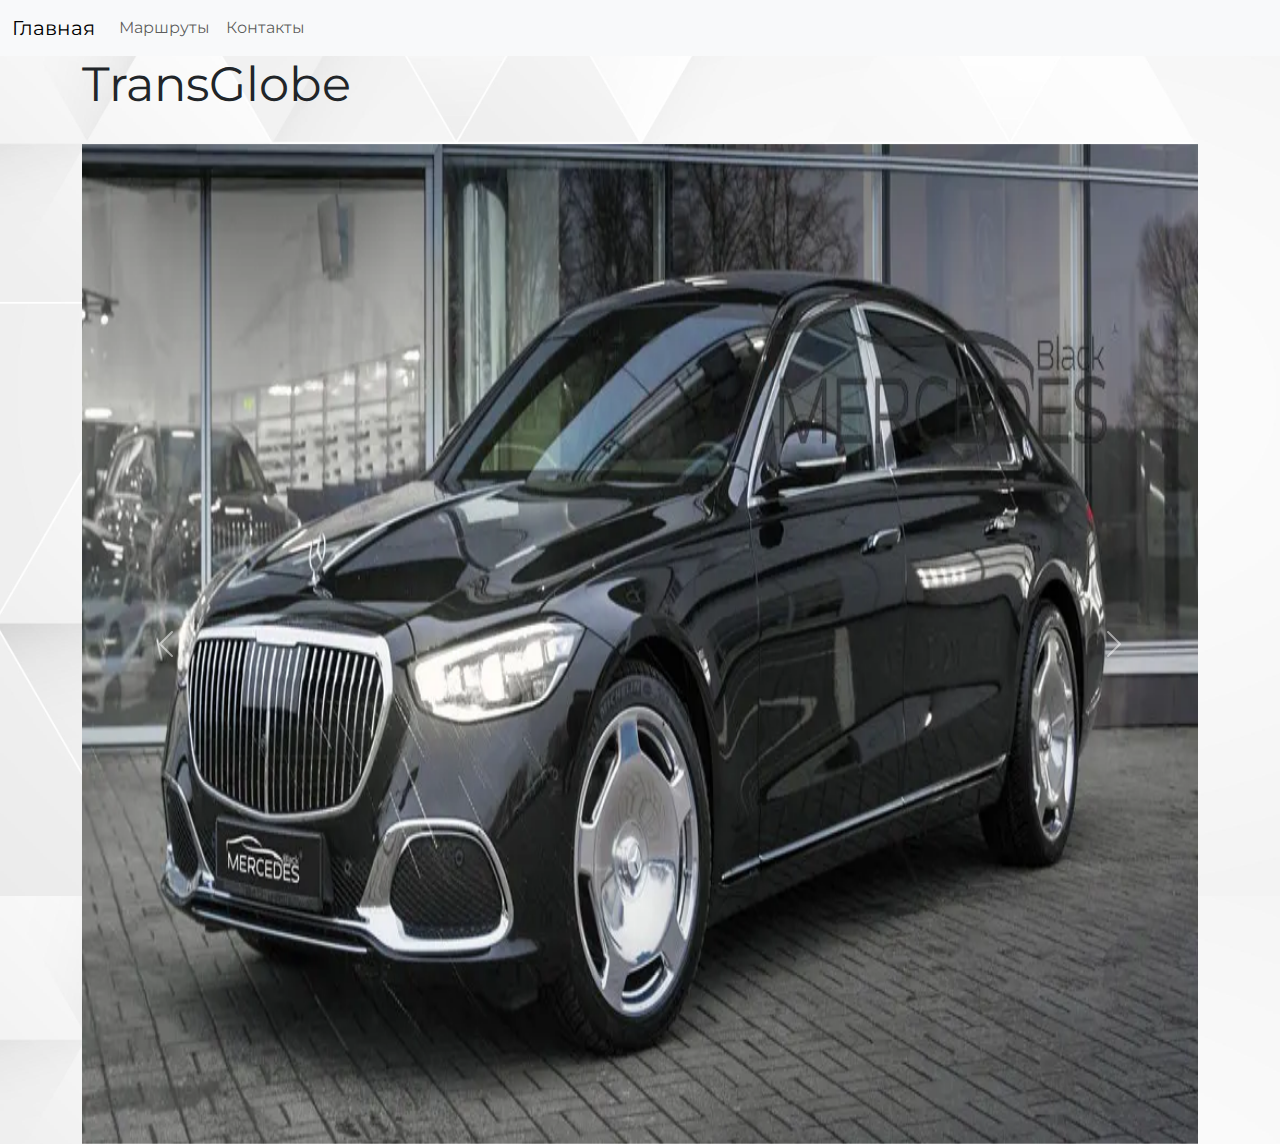
<file: laba1/index.html>
<!DOCTYPE html>
<html lang="en">
<head>
    <meta charset="UTF-8">
    <meta name="viewport" content="width=device-width, initial-scale=1.0">
    <link rel="preconnect" href="https://fonts.googleapis.com">
    <link rel="preconnect" href="https://fonts.gstatic.com" crossorigin>
    <link href="https://fonts.googleapis.com/css2?family=Montserrat:ital,wght@0,100..900;1,100..900&display=swap" rel="stylesheet">
    <link href="https://cdn.jsdelivr.net/npm/bootstrap@5.3.3/dist/css/bootstrap.min.css" rel="stylesheet" integrity="sha384-QWTKZyjpPEjISv5WaRU9OFeRpok6YctnYmDr5pNlyT2bRjXh0JMhjY6hW+ALEwIH" crossorigin="anonymous">
    <link rel="stylesheet" href="style.css">
    <title>Document</title>
</head>
<body>
    <header>
        <nav class="navbar navbar-expand-lg bg-body-tertiary">
            <div class="container-fluid">
                <a class="navbar-brand" href="index.html">Главная</a>
                <button class="navbar-toggler" type="button" data-bs-toggle="collapse" data-bs-target="#navbarNavDropdown" aria-controls="navbarNavDropdown" aria-expanded="false" aria-label="Toggle navigation">
                    <span class="navbar-toggler-icon"></span>
                </button>
                <div class="collapse navbar-collapse" id="navbarNavDropdown">
                    <ul class="navbar-nav">
                        <li class="nav-item">
                            <a class="nav-link" href="routes.html">Маршруты</a>
                        </li>
                        <li class="nav-item">
                            <a class="nav-link" href="contacts.html">Контакты</a>
                        </li>
                    </ul>
                </div>
            </div>
        </nav>
    </header>
    <section class="section__main">
        <div class="container">
            <h1 class="section__main-title">TransGlobe</h1>

            <div id="carouselExample" class="carousel slide">
                <div class="carousel-inner">
                    <div class="carousel-item active">
                        <img src="img/maybach.webp" class="carousel-item-img d-block w-100" alt="...">
                    </div>
                    <div class="carousel-item">
                        <img src="img/cam.jpeg" class="carousel-item-img d-block w-100" alt="...">
                    </div>
                    <div class="carousel-item">
                        <img src="img/m223.webp" class="carousel-item-img d-block w-100" alt="...">
                    </div>
                    <div class="carousel-item">
                        <img src="img/z009.webp" class="carousel-item-img d-block w-100" alt="...">
                    </div>
                </div>
                <button class="carousel-control-prev" type="button" data-bs-target="#carouselExample" data-bs-slide="prev">
                    <span class="carousel-control-prev-icon" aria-hidden="true"></span>
                    <span class="visually-hidden">Previous</span>
                </button>
                <button class="carousel-control-next" type="button" data-bs-target="#carouselExample" data-bs-slide="next">
                    <span class="carousel-control-next-icon" aria-hidden="true"></span>
                    <span class="visually-hidden">Next</span>
                </button>
            </div>
        </div>
    </section>

    <footer>
        <div class="copywrite">
            © 2024 TransGlobe. All rights reserved
        </div>
    </footer>

    <script src="https://cdn.jsdelivr.net/npm/bootstrap@5.3.3/dist/js/bootstrap.bundle.min.js" integrity="sha384-YvpcrYf0tY3lHB60NNkmXc5s9fDVZLESaAA55NDzOxhy9GkcIdslK1eN7N6jIeHz" crossorigin="anonymous"></script>
</body>
</html>
</file>
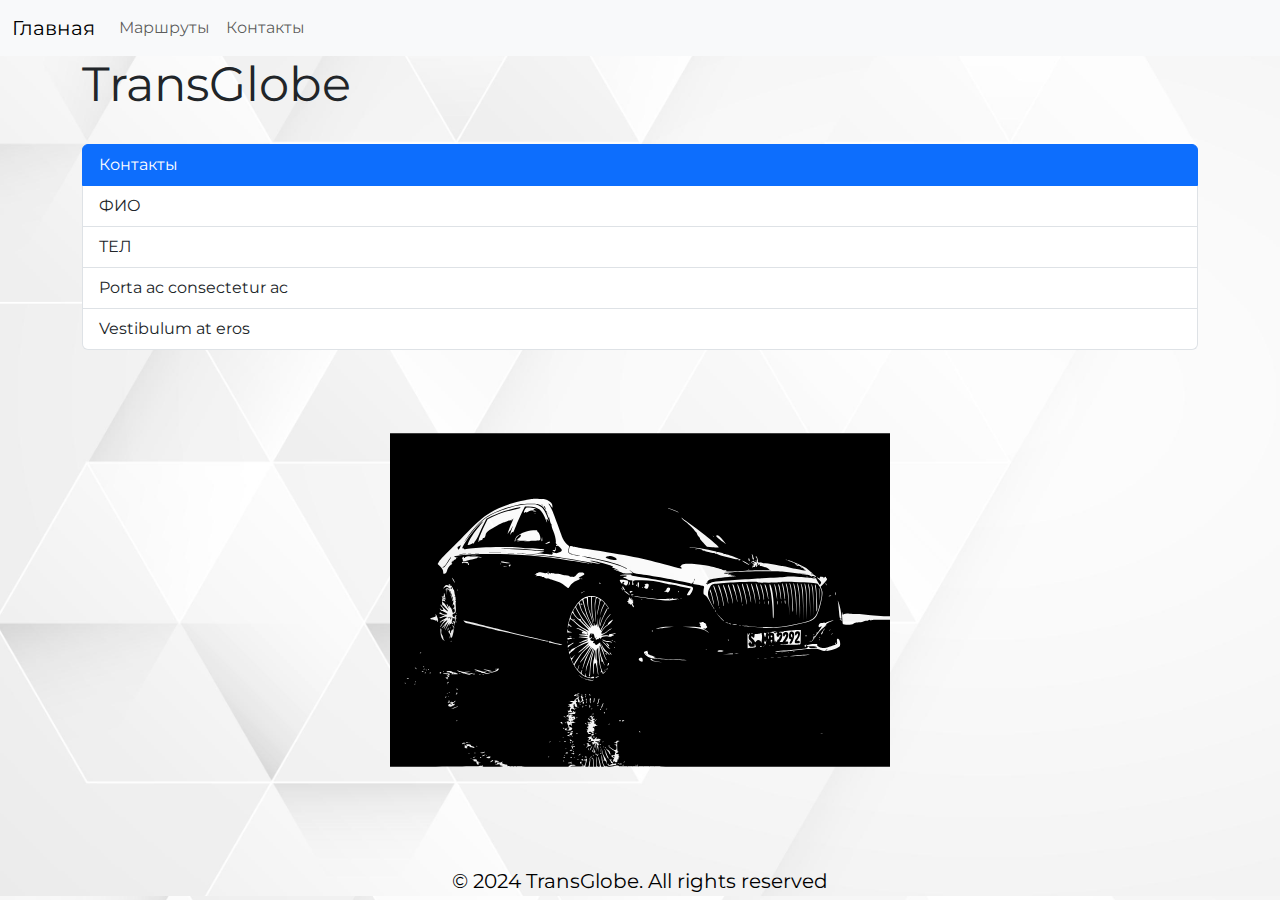
<file: laba1/contacts.html>
<!DOCTYPE html>
<html lang="en">
<head>
    <meta charset="UTF-8">
    <meta name="viewport" content="width=device-width, initial-scale=1.0">
    <link rel="preconnect" href="https://fonts.googleapis.com">
    <link rel="preconnect" href="https://fonts.gstatic.com" crossorigin>
    <link href="https://fonts.googleapis.com/css2?family=Montserrat:ital,wght@0,100..900;1,100..900&display=swap" rel="stylesheet">
    <link href="https://cdn.jsdelivr.net/npm/bootstrap@5.3.3/dist/css/bootstrap.min.css" rel="stylesheet" integrity="sha384-QWTKZyjpPEjISv5WaRU9OFeRpok6YctnYmDr5pNlyT2bRjXh0JMhjY6hW+ALEwIH" crossorigin="anonymous">
    <link rel="stylesheet" href="style.css">
    <title>Document</title>
</head>
<body>
<header>
    <nav class="navbar navbar-expand-lg bg-body-tertiary">
        <div class="container-fluid">
            <a class="navbar-brand" href="index.html">Главная</a>
            <button class="navbar-toggler" type="button" data-bs-toggle="collapse" data-bs-target="#navbarNavDropdown" aria-controls="navbarNavDropdown" aria-expanded="false" aria-label="Toggle navigation">
                <span class="navbar-toggler-icon"></span>
            </button>
            <div class="collapse navbar-collapse" id="navbarNavDropdown">
                <ul class="navbar-nav">
                    <li class="nav-item">
                        <a class="nav-link" href="routes.html">Маршруты</a>
                    </li>
                    <li class="nav-item">
                        <a class="nav-link" href="contacts.html">Контакты</a>
                    </li>
                </ul>
            </div>
        </div>
    </nav>
</header>
<section class="section__main">
    <div class="container">
        <h1 class="section__main-title">TransGlobe</h1>

        <ul class="list-group">
            <li class="list-group-item active">Контакты</li>
            <li class="list-group-item">ФИО</li>
            <li class="list-group-item">ТЕЛ</li>
            <li class="list-group-item">Porta ac consectetur ac</li>
            <li class="list-group-item">Vestibulum at eros</li>
        </ul>

        <div class="wrap d-flex justify-content-center align-items-center">
            <img src="img/boxlogo.svg" alt="" class="contacts-img">
        </div>

    </div>
</section>

<footer>
    <div class="copywrite">
        © 2024 TransGlobe. All rights reserved
    </div>
</footer>

<script src="https://cdn.jsdelivr.net/npm/bootstrap@5.3.3/dist/js/bootstrap.bundle.min.js" integrity="sha384-YvpcrYf0tY3lHB60NNkmXc5s9fDVZLESaAA55NDzOxhy9GkcIdslK1eN7N6jIeHz" crossorigin="anonymous"></script>
</body>
</html>
</file>
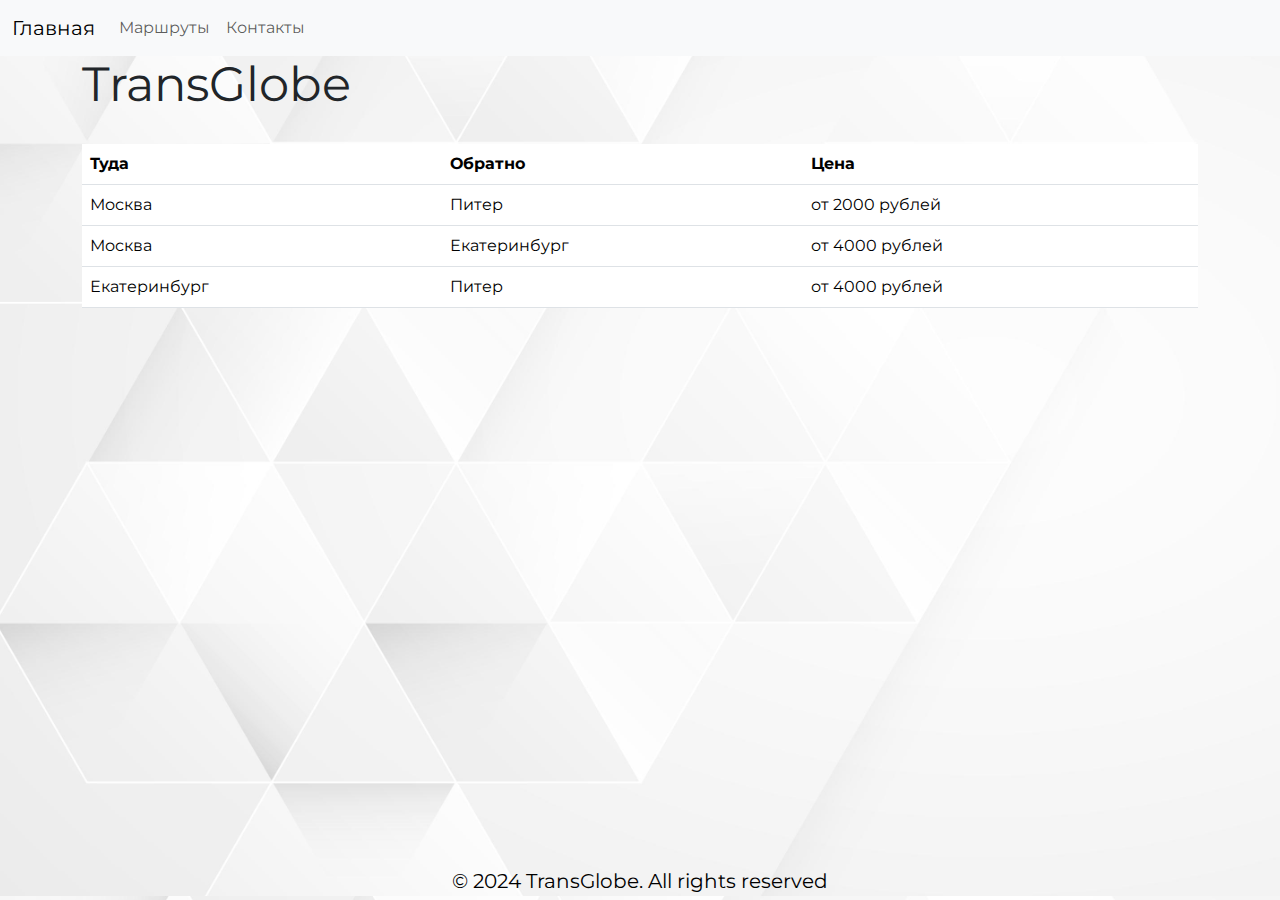
<file: laba1/routes.html>
<!DOCTYPE html>
<html lang="en">
<head>
    <meta charset="UTF-8">
    <meta name="viewport" content="width=device-width, initial-scale=1.0">
    <link rel="preconnect" href="https://fonts.googleapis.com">
    <link rel="preconnect" href="https://fonts.gstatic.com" crossorigin>
    <link href="https://fonts.googleapis.com/css2?family=Montserrat:ital,wght@0,100..900;1,100..900&display=swap" rel="stylesheet">
    <link href="https://cdn.jsdelivr.net/npm/bootstrap@5.3.3/dist/css/bootstrap.min.css" rel="stylesheet" integrity="sha384-QWTKZyjpPEjISv5WaRU9OFeRpok6YctnYmDr5pNlyT2bRjXh0JMhjY6hW+ALEwIH" crossorigin="anonymous">
    <link rel="stylesheet" href="style.css">
    <title>Document</title>
</head>
<body>
    <header>
    <nav class="navbar navbar-expand-lg bg-body-tertiary">
        <div class="container-fluid">
            <a class="navbar-brand" href="index.html">Главная</a>
            <button class="navbar-toggler" type="button" data-bs-toggle="collapse" data-bs-target="#navbarNavDropdown" aria-controls="navbarNavDropdown" aria-expanded="false" aria-label="Toggle navigation">
                <span class="navbar-toggler-icon"></span>
            </button>
            <div class="collapse navbar-collapse" id="navbarNavDropdown">
                <ul class="navbar-nav">
                    <li class="nav-item">
                        <a class="nav-link" href="routes.html">Маршруты</a>
                    </li>
                    <li class="nav-item">
                        <a class="nav-link" href="contacts.html">Контакты</a>
                    </li>
                </ul>
            </div>
        </div>
    </nav>
    </header>
    <section class="section__main">
    <div class="container">
        <h1 class="section__main-title">TransGlobe</h1>

        <table class="table">
            <thead>
            <tr>
                <th scope="col">Туда</th>
                <th scope="col">Обратно</th>
                <th scope="col">Цена</th>
            </tr>
            </thead>
            <tbody>
            <tr>
                <td>Москва</td>
                <td>Питер</td>
                <td>от 2000 рублей</td>
            </tr>
            <tr>

                <td>Москва</td>
                <td>Екатеринбург</td>
                <td>от 4000 рублей</td>
            </tr>
            <tr>
                <td>Екатеринбург</td>
                <td>Питер</td>
                <td>от 4000 рублей</td>
            </tr>
            </tbody>
        </table>
    </div>
    </section>

    <footer>
    <div class="copywrite">
        © 2024 TransGlobe. All rights reserved
    </div>
    </footer>

<script src="https://cdn.jsdelivr.net/npm/bootstrap@5.3.3/dist/js/bootstrap.bundle.min.js" integrity="sha384-YvpcrYf0tY3lHB60NNkmXc5s9fDVZLESaAA55NDzOxhy9GkcIdslK1eN7N6jIeHz" crossorigin="anonymous"></script>
</body>
</html>
</file>
<file: laba1/style.css>
html {
    box-sizing: border-box;
    font-size: 16px;
}

*, *:before, *:after {
    box-sizing: inherit;
}

body, h1, h2, h3, h4, h5, h6, p, ol, ul {
    margin: 0;
    padding: 0;
    font-weight: normal;
}

ol, ul {
    list-style: none;
}

img {
    max-width: 100%;
    height: auto;
}

body {
    font-family: "Montserrat", sans-serif;
    background-image: url("img/5667004.jpg");
    background-size: cover;
    background-position: center;
}

.section__main {
    height: 90vh;
}

.section__main-title {
    font-size: 48px;
    margin-bottom: 30px;
}

.carousel-item-img {
    width: 1000px;
    height: 1000px;
}


.copywrite {
    text-align: center;
    font-size: 20px;
    color: black;
}

.contacts-img {
    width: 500px;
    height: 500px;
}

header {

}
</file>
